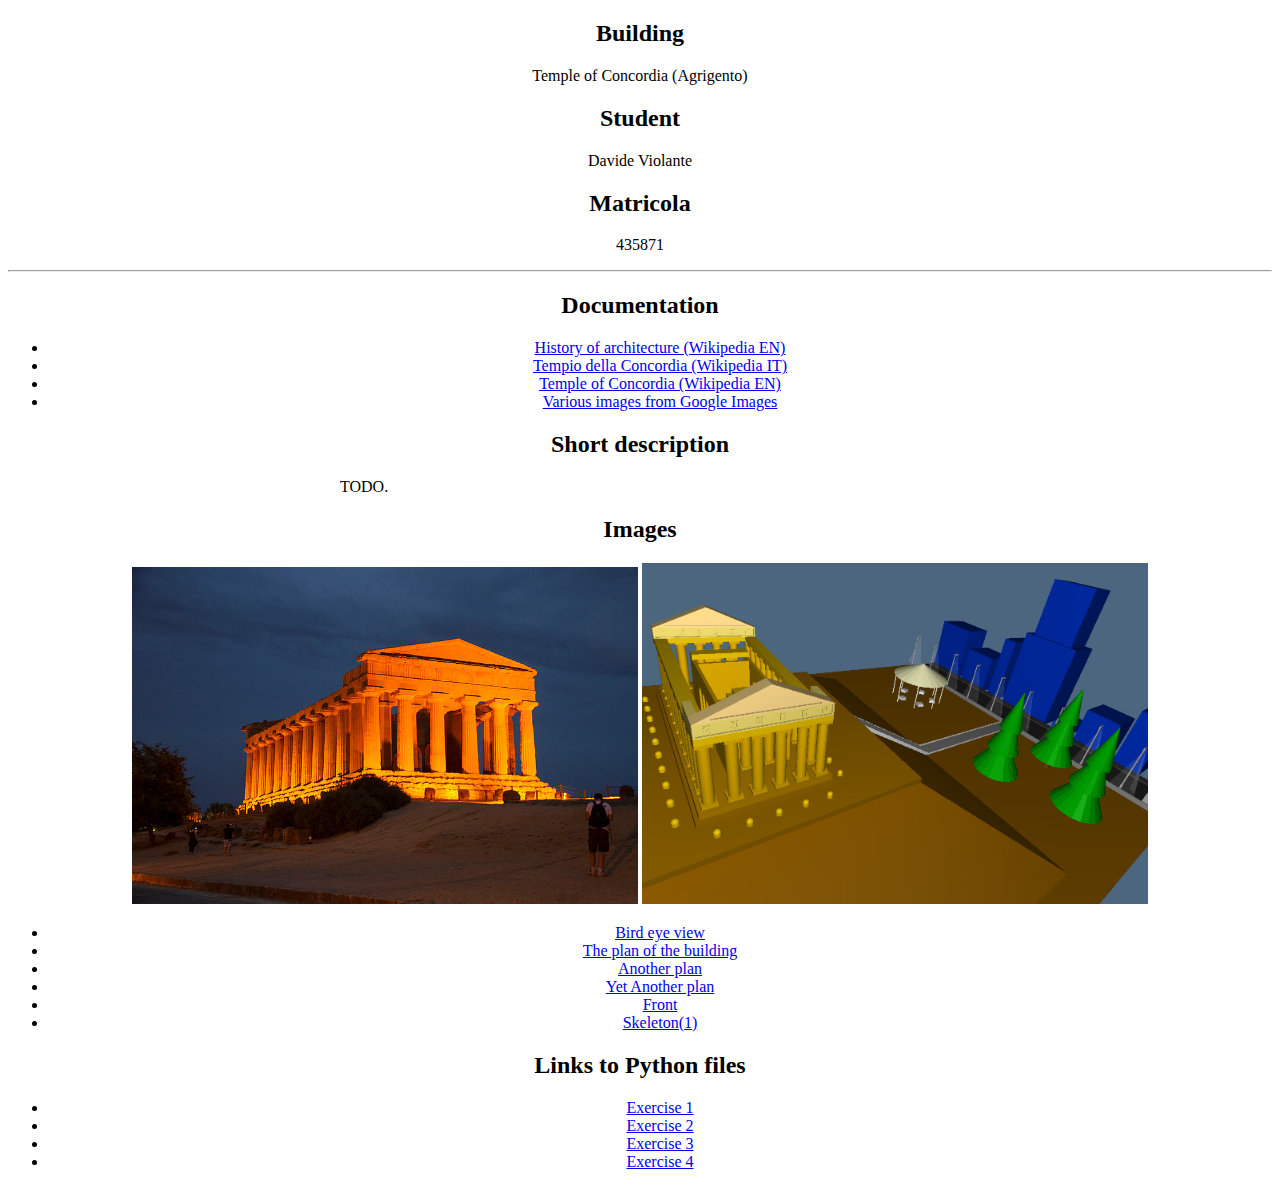
<file: 2014-04-11/index.html>
<!DOCTYPE html>
<html>
<head>
	<title>Homework 2 - Computational Graphics</title>
</head>
<body>
	<div align="center">
		<h2>Building</h2>
		<p>Temple of Concordia (Agrigento)</p>
		<h2>Student </h2>
		<p>Davide Violante</p>
		<h2>Matricola </h2>
		<p>435871</p>
		<hr>
		<h2>Documentation</h2>
		<ul>
			<li><a href="http://en.wikipedia.org/wiki/History_of_architecture">History of architecture (Wikipedia EN)</a></li>
			<li><a href="http://it.wikipedia.org/wiki/Tempio_della_Concordia_%28Agrigento%29">Tempio della Concordia (Wikipedia IT)</a></li>
			<li><a href="http://en.wikipedia.org/wiki/Temple_of_Concordia,_Agrigento">Temple of Concordia (Wikipedia EN)</a></li>
			<li><a href="https://www.google.it/search?q=Tempio+della+Concordia&tbm=isch">Various images from Google Images</a></li>
		</ul>
		<h2>Short description</h2>
		<p style="width:600px;text-align:justify">TODO.</p>
		<h2>Images</h2>
		<img width="40%" height="40%" src="images/fig01.png"> <img width="40%" height="40%" src="images/fig07.png">
		<ul>
			<li><a href="images/fig02.png">Bird eye view</a></li>
			<li><a href="images/fig03.png">The plan of the building</a></li>
			<li><a href="images/fig04.png">Another plan</a></li>
			<li><a href="images/fig05.png">Yet Another plan</a></li>
			<li><a href="images/fig06.png">Front</a></li>
			<li><a href="images/fig08.png">Skeleton(1)</a></li>
		</ul>
		<h2>Links to Python files</h2>
		<ul>
			<li><a href="python/exercise1.py">Exercise 1</a></li>
			<li><a href="python/exercise2.py">Exercise 2</a></li>
			<li><a href="python/exercise3.py">Exercise 3</a></li>
			<li><a href="python/exercise4.py">Exercise 4</a></li>
		</ul>
	</div>
</body>
</html>
</file>
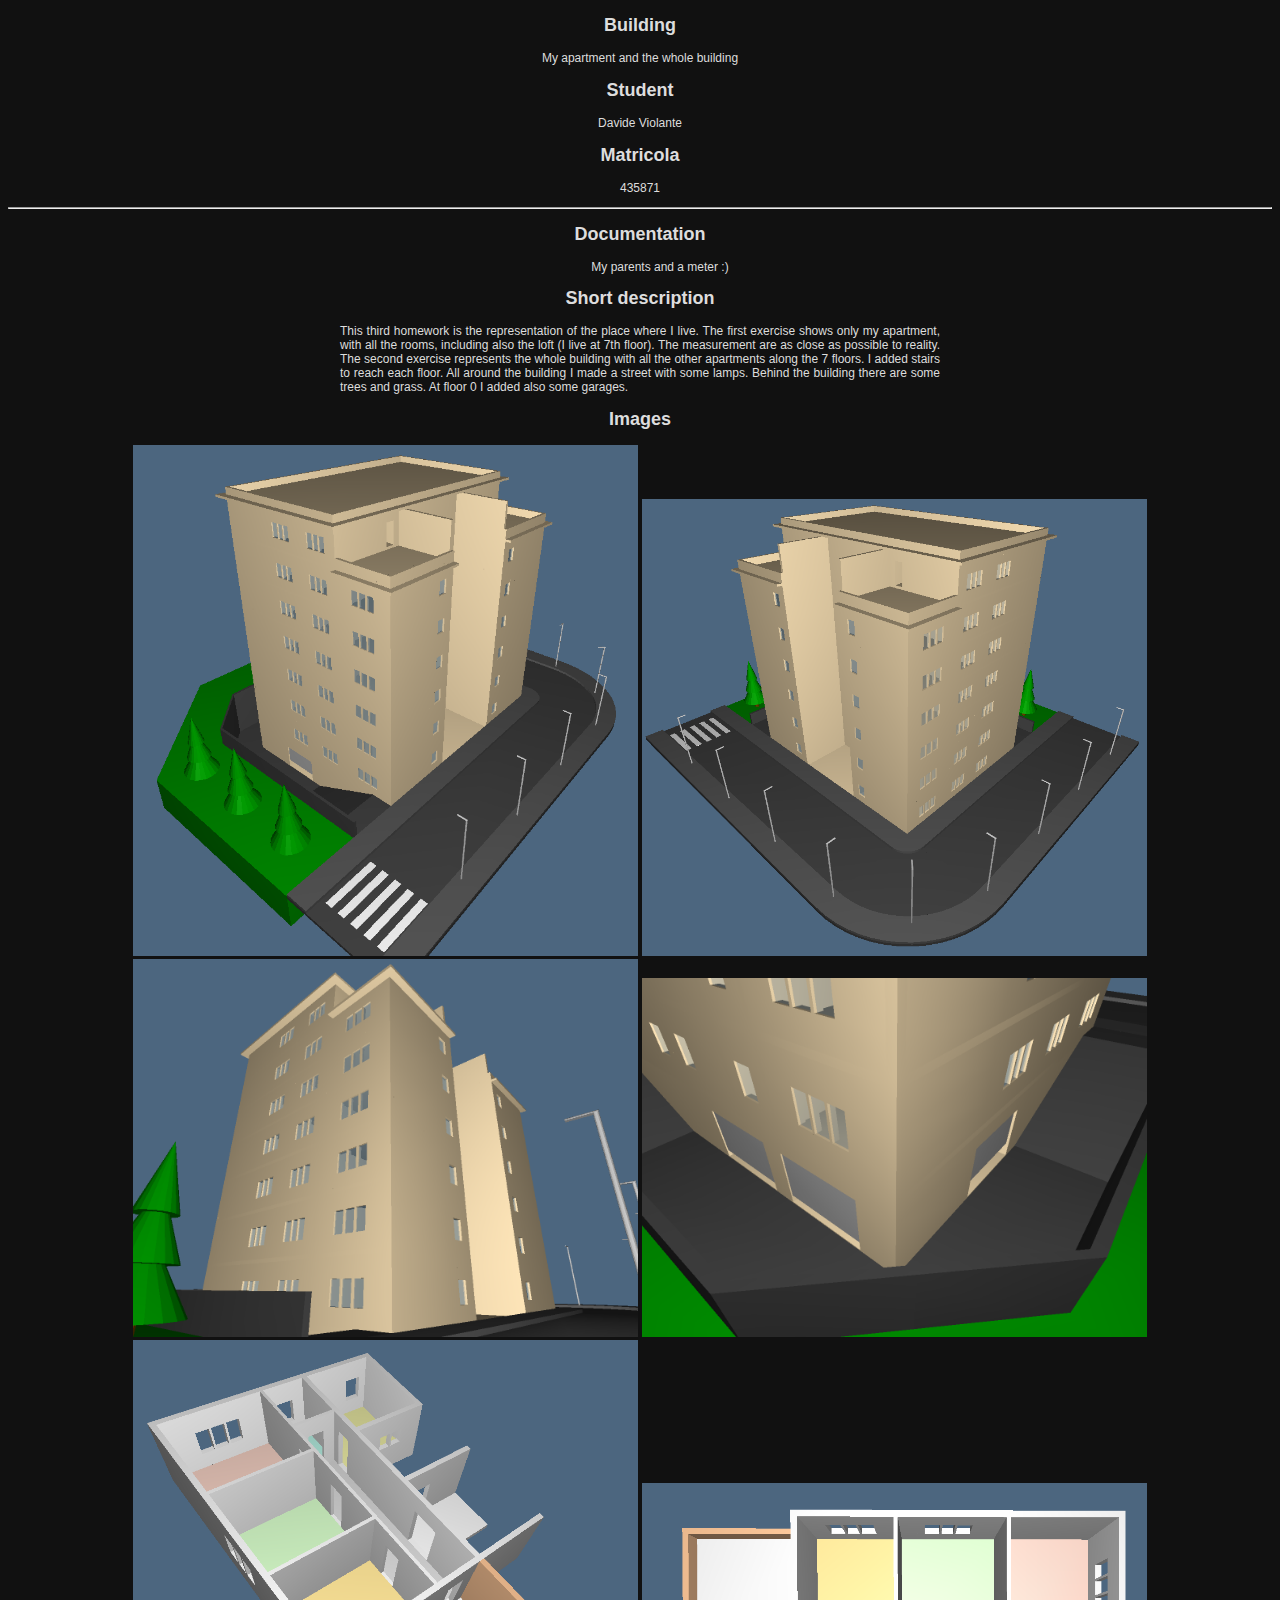
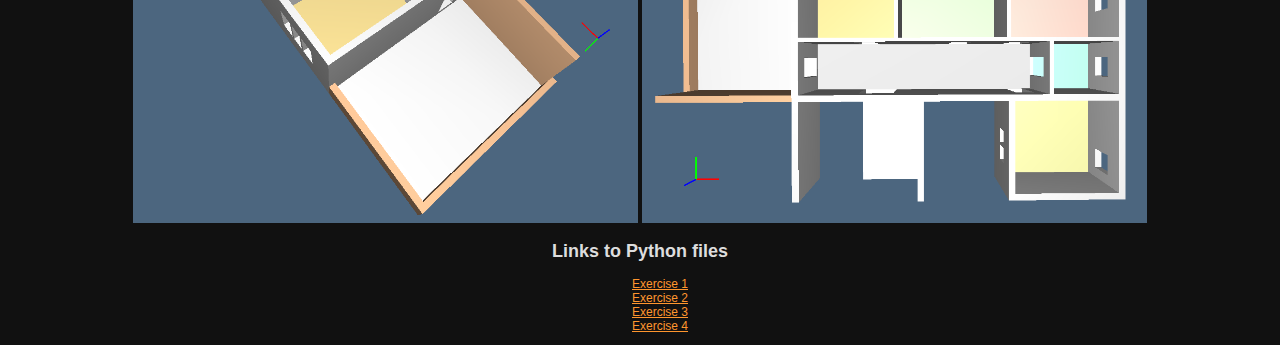
<file: 2014-05-16/index.html>
<!DOCTYPE html>
<html>
<head>
	<title>Homework 3 - Computational Graphics</title>
	<style type="text/css">
		body {font-family: Verdana, sans-serif; font-size: 12px; color: #ddd; background-color:#111}
		ul {list-style-type: none;}
		a {color: #FF962E;}

  </style>
</head>
<body>
	<div align="center">
		<h2>Building</h2>
		<p>My apartment and the whole building</p>
		<h2>Student </h2>
		<p>Davide Violante</p>
		<h2>Matricola </h2>
		<p>435871</p>
		<hr>
		<h2>Documentation</h2>
		<ul>
			<li>My parents and a meter :)</li>
		</ul>
		<h2>Short description</h2>
		<p style="width:600px;text-align:justify">This third homework is the representation of the place where I live. The first exercise shows only my apartment, with all the rooms, including also the loft (I live at 7th floor). The measurement are as close as possible to reality. The second exercise represents the whole building with all the other apartments along the 7 floors. I added stairs to reach each floor. All around the building I made a street with some lamps. Behind the building there are some trees and grass. At floor 0 I added also some garages.</p>
		<h2>Images</h2>
		<img width="40%" height="40%" src="images/fig01.png"> <img width="40%" height="40%" src="images/fig04.png"><br />
		<img width="40%" height="40%" src="images/fig02.png"> <img width="40%" height="40%" src="images/fig03.png"><br />
		<img width="40%" height="40%" src="images/fig06.png"> <img width="40%" height="40%" src="images/fig05.png"><br />
		<h2>Links to Python files</h2>
		<ul>
			<li><a href="python/exercise1.py">Exercise 1</a></li>
			<li><a href="python/exercise2.py">Exercise 2</a></li>
			<li><a href="python/exercise3.py">Exercise 3</a></li>
			<li><a href="python/exercise4.py">Exercise 4</a></li>
		</ul>
	</div>
</body>
</html>
</file>
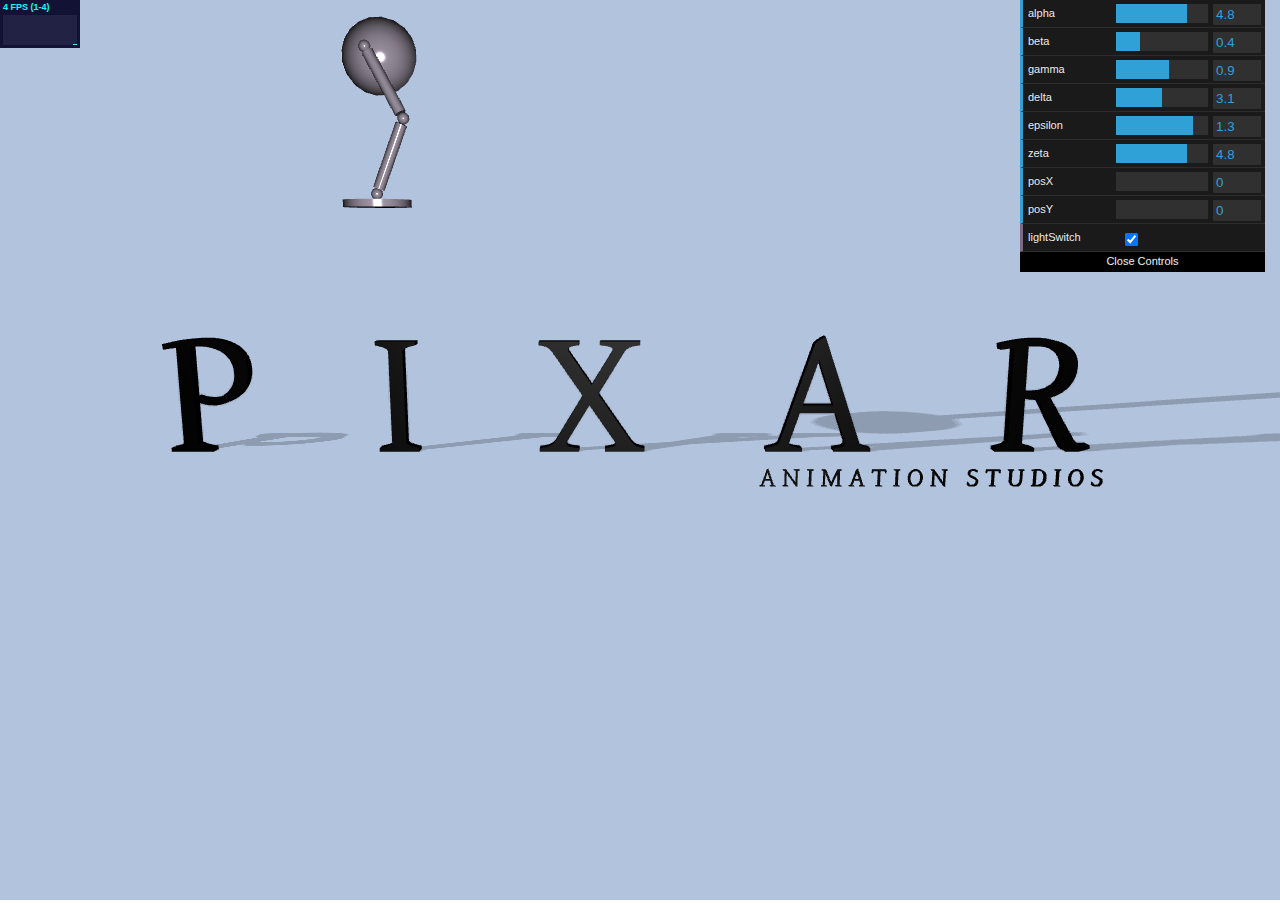
<file: 2014-06-05/lamp_animated.html>
<!DOCTYPE html>
<html>
 <head>
  <meta charset="utf-8">
  <title>Homework 4 - Davide Violante - 435871</title> 
  <style>
    body {
      margin: 0;
      overflow: hidden;
    }
    #stats {  /* Align stats top-left */
      position: absolute;
      left: 0px;
      top: 0px;
    }
  </style> 
  </head> 
  <body>
    <!-- JavaScript libraries -->
    <script src="assets/libs/three.min.js"></script> 
    <script src="assets/libs/jquery.min.js"></script>
    <script src="assets/libs/Stats.min.js"></script>
    <script src="assets/libs/dat.gui.min.js"></script>
    <script src="assets/libs/TrackballControls.js"></script>
    <script src="assets/fonts/gentilis_regular.typeface.js"></script>
    <script src="assets/libs/tween.min.js"></script>
        
    <script>
      $(function () {
        var lightSwitch = true;
        var trackBall = false;
        var stats = initStats();
        var scene = new THREE.Scene();
        var camera = new THREE.PerspectiveCamera(45, window.innerWidth/window.innerHeight, 0.1, 1000);
        var trackballControls = new THREE.TrackballControls(camera);
        var renderer = new THREE.WebGLRenderer({antialias: true, stencil:false});

        renderer.setClearColor(new THREE.Color(0xB2C3DD,1.0));
        renderer.setSize(window.innerWidth,window.innerHeight);
        renderer.shadowMapEnabled = true;

        // Camera
        camera.position.set(0, -250, 50);
        camera.up = new THREE.Vector3(0,0,1);
        camera.lookAt(scene.position);

        // Axis
        var axisHelper = new THREE.AxisHelper(1);
        scene.add(axisHelper);

        // Plane
        var planeG = new THREE.PlaneGeometry(700,500,50,50);
        var planeM =  new THREE.MeshBasicMaterial({color:0xB2C3DD});
        var plane = new THREE.Mesh(planeG,planeM);
        //plane.position.z += -15;
        plane.receiveShadow = true;
        scene.add(plane);

        // Root object3d for the whole Lamp
        var root = new THREE.Object3D();

        // Lamp base
        var lampColor = "#ADA2B3";
        var baseH = 1.5;
        var baseR = 7;
        var baseG = new THREE.CylinderGeometry(baseR, baseR, baseH, 40, 40, false);
        var baseM = new THREE.MeshPhongMaterial({color:lampColor, metal:true, shininess: 250});
        var base = new THREE.Mesh(baseG, baseM);
        base.position.set(0, 0, 0);
        base.castShadow = true;
        root.add(base);

        // Lamp arms function
        function mkJoint (radius, height) {
          var joint = new THREE.Object3D();
          var sphereGeometry = new THREE.SphereGeometry(radius, 20, 20);
          var sphereMaterial = new THREE.MeshPhongMaterial({color:lampColor, metal:true, shininess: 250});
          var sphere = new THREE.Mesh(sphereGeometry, sphereMaterial);
          sphere.position.set(0, 0, 0);
          sphere.castShadow = true;
          joint.add(sphere);

          var cylinderGeometry = new THREE.CylinderGeometry(radius, radius, height, 20, 20, false);
          var cylinderMaterial = new THREE.MeshPhongMaterial({color:lampColor, metal:true, shininess: 250});
          var cylinder = new THREE.Mesh(cylinderGeometry, cylinderMaterial);
          cylinder.position.set(0, height / 2 + radius, 0);
          cylinder.castShadow = true;
          sphere.add(cylinder);

          var hook = new THREE.Object3D();
          hook.position.set(0, height/2+radius, 0);
          cylinder.add(hook);

          joint.sphere = sphere;
          joint.cylinder = cylinder;
          joint.hook = hook;

          return joint;
        }

        var height = 14; // of cylinder
        var radius = 1.2;  // of sphere and cylinder
        var joint1 = mkJoint(radius, height);
        joint1.position.set(0, radius + baseH/2, 0);
        base.add(joint1);

        var joint2 = mkJoint(radius, height);
        joint1.hook.add(joint2);

        // Lamp structure
        var lampRoot = new THREE.Object3D();

        // sphere before the lamp head
        var sphereHeadG = new THREE.SphereGeometry(radius, 20, 20);
        var sphereHeadM = new THREE.MeshPhongMaterial({color:lampColor, metal:true, shininess: 250});
        var sphereHead = new THREE.Mesh(sphereHeadG, sphereHeadM);
        sphereHead.position.set(0, 0, 0);
        sphereHead.castShadow = true;
        lampRoot.add(sphereHead);

        // Lamp head structure
        var lampRadius = 8;
        var semiSphereG = new THREE.SphereGeometry(lampRadius, 20, 20, 0, -2*Math.PI, Math.PI, Math.PI/2);
        var semiSphereM = new THREE.MeshPhongMaterial({color:lampColor, side:THREE.DoubleSide, metal:true, shininess: 250 });
        var semiSphere = new THREE.Mesh(semiSphereG, semiSphereM);
        semiSphere.position.set(0, lampRadius + radius, 0);
        semiSphere.castShadow = true;
        sphereHead.add(semiSphere);

        // Light structure
        var lampG = new THREE.SphereGeometry(3.5, 20, 20);
        var lampM = new THREE.MeshBasicMaterial({color:0xFFFF99});
        var lamp = new THREE.Mesh(lampG, lampM);
        lamp.position.set(0, 4-lampRadius, 0);
        semiSphere.add(lamp);

        // Lamp spotlight
        var lampSpotLight = new THREE.SpotLight(0xffffff);
        lampSpotLight.angle = Math.PI/4.1;
        lampSpotLight.intensity = 3;
        lampSpotLight.target = lamp;
        lampSpotLight.castShadow = true;
        lampSpotLight.shadowCameraNear = 2;
        lampSpotLight.shadowCameraFar = 400;
        lampSpotLight.shadowCameraFov = 70;
        lampSpotLight.shadowDarkness = 0.2;
        lampSpotLight.shadowMapWidth = 2048;
        lampSpotLight.shadowMapHeight = 2048;
        //lampSpotLight.shadowCameraVisible = true;
        lampSpotLight.position = lamp.position;
        var lampPL = new THREE.PointLight(0xFFFFCC);
        lampPL.distance = 15;
        lampPL.intensity = 6;
        lampPL.position = lamp.position;
        lamp.add(lampSpotLight);
        lamp.add(lampPL);

        //var lampSpotLightHelper = new THREE.SpotLightHelper(lampSpotLight);
        //lampSpotLight.add(lampSpotLightHelper);

        lampRoot.sphereHead = sphereHead;
        joint2.hook.add(lampRoot);

        var options = {
          size: 30,
          height: 1,
          font: "gentilis",
          weight: "normal",
          bevelThickness: 1,
          bevelSize: 0,
          bevelSegments: 12,
          bevelEnabled: true,
          curveSegments: 3,
          steps: 1
        };

        var options2 = {
          size: 4,
          height: 0.4,
          font: "gentilis",
          weight: "normal",
          bevelThickness: 0.1,
          bevelSize: 0,
          bevelSegments: 12,
          bevelEnabled: true,
          curveSegments: 3,
          steps: 1
        };

        var textGeometry = new THREE.TextGeometry("P       X   A   R", options);
        var textMaterial = new THREE.MeshPhongMaterial({color: 0x000000});
        // the following line doesnt support shadow?
        //var plane = THREE.SceneUtils.createMultiMaterialObject(geometry, [meshMaterial]);
        var pixarText = new THREE.Mesh(textGeometry, textMaterial);
        pixarText.castShadow = true;
        pixarText.rotation.x = Math.PI/2;
        pixarText.position.x = -30;

        var animTextGeometry = new THREE.TextGeometry("A N I M A T I O N   S T U D I O S", options2);
        var animTextMaterial = new THREE.MeshPhongMaterial({color: 0x000000});
        var animText = new THREE.Mesh(animTextGeometry, animTextMaterial);
        //animText.castShadow = true;
        animText.rotation.x = Math.PI/2;
        animText.position.set(104,-37,0);

        var pixarRoot = new THREE.Object3D();
        pixarRoot.add(root);
        pixarRoot.add(pixarText);
        pixarRoot.add(animText);
        pixarRoot.position.x = -80;
        pixarText.castShadow = true;
        scene.add(pixarRoot);

        // Scene Spotlight
        var spotLight = new THREE.SpotLight(0xffffff);
        spotLight.intensity = 0;
        spotLight.target = axisHelper;
        spotLight.distance = 500;
        spotLight.angle = Math.PI/4;
        spotLight.exponent = 0;
        spotLight.castShadow = true;
        spotLight.shadowCameraNear = 2;
        spotLight.shadowCameraFar = 400;
        spotLight.shadowCameraFov = 100;
        spotLight.shadowDarkness = 0.2;
        spotLight.shadowMapWidth = 2048;
        spotLight.shadowMapHeight = 2048;
        //spotLight.shadowCameraVisible = true;
        spotLight.position.set(-150,-60,100);

        var spotLightHelper1 = new THREE.SpotLightHelper(spotLight);
        //spotLight.add(spotLightHelper1);
        scene.add(spotLight);

        // Spotlight into the camera
        spotLightPOV = spotLight.clone();
        spotLightPOV.intensity = 1.7;
        spotLightPOV.position = camera.position;
        scene.add(spotLightPOV);

        // Correct positioning
        // alpha
        joint1.rotation.y = 4.8; 
        // beta
        joint1.sphere.rotation.x = 0.4; 
        // gamma
        joint2.sphere.rotation.x = 0.9; 
        // delta
        joint2.rotation.y = 3.1; 
        // epsilon
        lampRoot.sphereHead.rotation.x = 1.3;
        // zeta
        lampRoot.rotation.y = 4.8; 

        root.rotation.x = Math.PI/2;
        root.rotation.y = -Math.PI/2;
        root.position.z += 0.75;

        $('body').append(renderer.domElement);

        // GUI controls
        var controls = new function () {
          this.alpha = joint1.rotation.y;
          this.beta = joint1.sphere.rotation.x;
          this.gamma = joint2.sphere.rotation.x;
          this.delta = joint2.rotation.y;
          this.epsilon = lampRoot.sphereHead.rotation.x;
          this.zeta = lampRoot.rotation.y;
          this.posX = root.position.x;
          this.posY = 0.0;
          this.lightSwitch = true;
          this.trackBall = false;
        }

        var gui = new dat.GUI();
        gui.add(controls, 'alpha', 0.0, 2*Math.PI).onChange(function (value) {
          joint1.rotation.y = value; 
        });
        gui.add(controls, 'beta', 0.0, Math.PI/2).onChange(function (value) {
          joint1.sphere.rotation.x = value; 
        });
        gui.add(controls, 'gamma', 0.0, Math.PI/2).onChange(function (value) {
          joint2.sphere.rotation.x = value; 
        });
        gui.add(controls, 'delta', 0.0, 2*Math.PI).onChange(function (value) {
          joint2.rotation.y = value; 
        });
        gui.add(controls, 'epsilon', 0.0, Math.PI/2).onChange(function (value) {
          lampRoot.sphereHead.rotation.x = value; 
        });
        gui.add(controls, 'zeta', 0.0, 2*Math.PI).onChange(function (value) {
          lampRoot.rotation.y = value; 
        });
        gui.add(controls, 'posX', 0, 50).onChange(function (value) {
          root.position.x = value; 
        });
        gui.add(controls, 'posY', 0, 20).onChange(function (value) {
          root.position.y = value; 
        });
        gui.add(controls, 'lightSwitch').onChange(function (value) {
          if(value === false) {
            lampSpotLight.intensity = 0;
            lampPL.intensity = 0;
            lamp.material = new THREE.MeshBasicMaterial({color:0xFFFFAA, transparent:true, opacity:0.5});
          } else {
            lampSpotLight.intensity = 3;
            lampPL.intensity = 6;
            lamp.material = new THREE.MeshBasicMaterial({color:0xFFFF99});
          }
        });
        // gui.add(controls, 'trackBall').onChange(function (value) {
        //   trackBall = value;
        // });

        // var gridHelper = new THREE.GridHelper( 200, 50 );
        // gridHelper.position = new THREE.Vector3( 0, 0, 0 );
        // gridHelper.rotation.x = Math.PI/2;
        // scene.add(gridHelper);

        var iTextGeometry = new THREE.TextGeometry("I", options);
        var iTextMaterial = new THREE.MeshPhongMaterial({color: 0x000000});
        var iText = new THREE.Mesh(iTextGeometry, iTextMaterial);
        iText.castShadow = true;
        iText.rotation.x = Math.PI/2;
        iText.position.x = -62;
        scene.add(iText);


        // Animations!
        root.position.set(225,-50,0.75);

        function move() {
          var posXs = [225,220,213,206,200,193,187,180,175];
          var posZs = [0.75,3,5.5,6.5,6.75,6.5,5.5,3,0.75];

          var time = 100;
          var k = 1;
          var h = 1;
          var nJumps = 4;
          // 4 jumps
          for(var j=0; j<nJumps; j++) {
            for(var i=0; i<=posXs.length; i++) {
              var lampTween = new TWEEN.Tween(root.position)
                .to({ x: posXs[i], y: -50, z: posZs[i] }, time)
                .easing(TWEEN.Easing.Linear.None)
                .delay(time*i)
                .start(1000*k);
              root.position.set(posXs[i],-50,posZs[i]);
            }
            k+=0.89;
            for(var i=0;i<posXs.length;i++) { posXs[i] -= 50; }
            root.position.set(posXs[0],-50,posZs[0]);
          }

          // alpha
          var lampTween2 = new TWEEN.Tween(joint1.rotation)
            .to({ x: 0, y: 3, z: 0 }, 1000)
            .easing(TWEEN.Easing.Linear.None)
            .delay(4200)
            .start();

          // epsilon
          var lampTween3 = new TWEEN.Tween(lampRoot.sphereHead.rotation)
            .to({ x: 1.6, y: 0, z: 0 }, 500)
            .easing(TWEEN.Easing.Linear.None)
            .delay(5300)
            .start();

          // jump over I from floor
          var posYi = [-50,-49.5,-47.3,-44.7,-42.4,-38.1,-34,-31.8,-27,-22,-16,-7.8,0];
          var posZi = [0.75,5,25,45,57,64,70,72,69,64,55,43,26];
          for(var i=0; i<posYi.length; i++) {
            var lampTween4 = new TWEEN.Tween(root.position)
              .to({ x: root.position.x, y: posYi[i], z: posZi[i] }, time)
              .easing(TWEEN.Easing.Linear.None)
              .delay(time*i)
              .start(6500);
            root.position.set(root.position.x, posYi[i], posZi[i]);
          }

          // zeta
          var lampTween5 = new TWEEN.Tween(lampRoot.rotation)
            .to({ x: 0, y: 1.9, z: 0 }, 1000)
            .easing(TWEEN.Easing.Linear.None)
            .delay(8000)
            .start(); 

          // jump over I 2 times
          var posZi2 = [26,56,26];
          for(var j=0; j<2; j++) {
            for(var i=0; i<posZi2.length; i++) {
              var lampTween6 = new TWEEN.Tween(root.position)
                .to({ x: root.position.x, y: root.position.y, z: posZi2[i] }, 2*time)
                .easing(TWEEN.Easing.Sinusoidal.Out)
                .delay(2*time*i)
                .start(10000+h);
              root.position.set(root.position.x, root.position.y, posZi2[i]);
            }
            h+=1000;
          }

          // jump over I last time
          var posZi3 = [26,56,26,17,8,0.75];
          for(var i=0; i<posZi3.length; i++) {
            var lampTween6 = new TWEEN.Tween(root.position)
              .to({ x: root.position.x, y: root.position.y, z: posZi3[i] }, 2*time)
              .easing(TWEEN.Easing.Sinusoidal.Out)
              .delay(2*time*i)
              .start(12000);
            root.position.set(root.position.x, root.position.y, posZi3[i]);
          }

          // the I go down (last animation finally -.-)
          var lampTween7 = new TWEEN.Tween(iText.position)
            .to({ x: iText.position.x, y: iText.position.y, z: -30 }, 200)
            .easing(TWEEN.Easing.Linear.None)
            .delay(11900)
            .start(); 
        }

        move();

        render();

        function render() {
          stats.update();
          if(trackBall === true) {
            trackballControls.update();
          }
          TWEEN.update();
          requestAnimationFrame(render);
          renderer.render(scene, camera);
        }

        function initStats() {
          var stats = new Stats();
          stats.setMode(0); // 0: fps, 1: ms
          $('body').append(stats.domElement);
          return stats;
        }

      });
    </script>
 </body>
</html>
</file>
